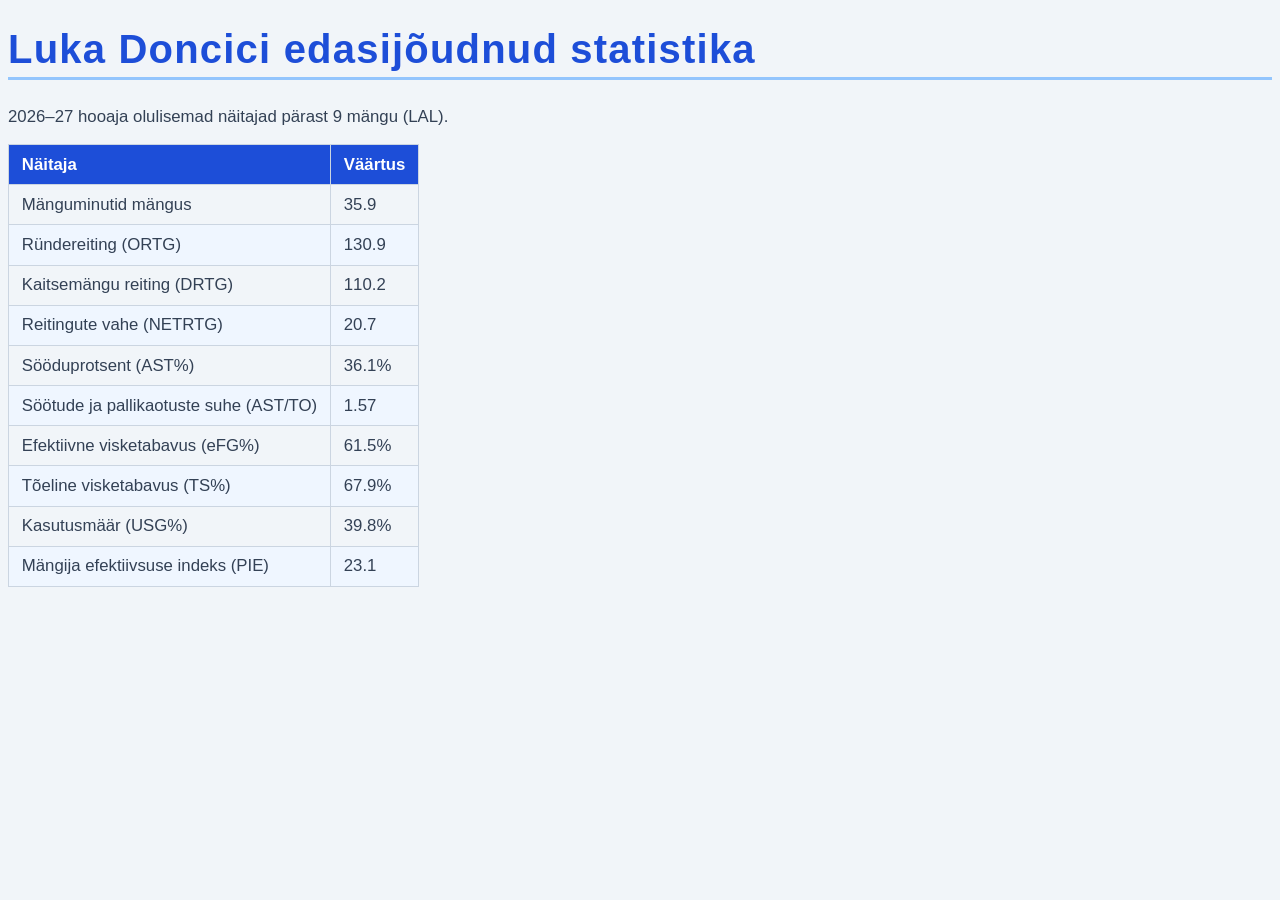
<file: luka_2.html>
<!DOCTYPE html>
<html lang="et">
<head>
<meta charset="UTF-8">
<link rel="stylesheet" href="style.css">
<title>Luka Doncic Advanced Statistika</title>
</head>
<body>

<h1>Luka Doncici edasijõudnud statistika</h1>
<p>2026–27 hooaja olulisemad näitajad pärast 9 mängu (LAL).</p>
<table>
  <thead>
    <tr>
      <th>Näitaja</th>
      <th>Väärtus</th>
    </tr>
  </thead>
  <tbody>
    <tr>
      <td>Mänguminutid mängus</td>
      <td>35.9</td>
    </tr>
    <tr>
      <td>Ründereiting (ORTG)</td>
      <td>130.9</td>
    </tr>
    <tr>
      <td>Kaitsemängu reiting (DRTG)</td>
      <td>110.2</td>
    </tr>
    <tr>
      <td>Reitingute vahe (NETRTG)</td>
      <td>20.7</td>
    </tr>
    <tr>
      <td>Sööduprotsent (AST%)</td>
      <td>36.1%</td>
    </tr>
    <tr>
      <td>Söötude ja pallikaotuste suhe (AST/TO)</td>
      <td>1.57</td>
    </tr>
    <tr>
      <td>Efektiivne visketabavus (eFG%)</td>
      <td>61.5%</td>
    </tr>
    <tr>
      <td>Tõeline visketabavus (TS%)</td>
      <td>67.9%</td>
    </tr>
    <tr>
      <td>Kasutusmäär (USG%)</td>
      <td>39.8%</td>
    </tr>
    <tr>
      <td>Mängija efektiivsuse indeks (PIE)</td>
      <td>23.1</td>
    </tr>
  </tbody>
</table>

</body>
</html>
</file>
<file: style.css>
h1 {
  color: #1d4ed8;
  font-family: "Trebuchet MS", Arial, sans-serif;
  font-size: 2.5rem;
  font-weight: 700;
  letter-spacing: 0.03em;
  border-bottom: 3px solid #93c5fd;
  padding-bottom: 0.35rem;
}

body {
  background-color: #f1f5f9;
  color: #334155;
  font-family: Arial, sans-serif;
  font-size: 1.05rem;
}

.page {
  max-width: 1100px;
  margin: 0 auto;
  padding: 0 1rem;
}

.intro {
  text-align: center;
}

.columns {
  display: grid;
  grid-template-columns: repeat(2, minmax(0, 1fr));
  gap: 2rem;
  align-items: start;
}

.columns h2 {
  margin-top: 0.5rem;
}

img {
  display: block;
  width: auto;
  max-width: 100%;
  height: 220px;
  object-fit: contain;
  margin: 1.25rem auto 0;
  border: 4px solid #93c5fd;
  border-radius: 12px;
  box-shadow: 0 6px 16px rgba(15, 23, 42, 0.25);
}

.links {
  display: flex;
  justify-content: center;
  gap: 1.5rem;
  margin: 1rem 0;
  text-align: center;
}

table {
  border-collapse: collapse;
}

.table-scroll {
  overflow-x: auto;
}

.season-stats {
  white-space: nowrap;
}

th,
td {
  border: 1px solid #cbd5e1;
  padding: 0.6rem 0.8rem;
  text-align: left;
}

th {
  background-color: #1d4ed8;
  color: #ffffff;
  font-weight: 700;
}

tbody tr:nth-child(even) {
  background-color: #eff6ff;
}

@media (max-width: 700px) {
  .columns {
    grid-template-columns: 1fr;
    gap: 0.5rem;
  }

  .links {
    flex-direction: column;
    gap: 0.5rem;
  }
}
</file>
